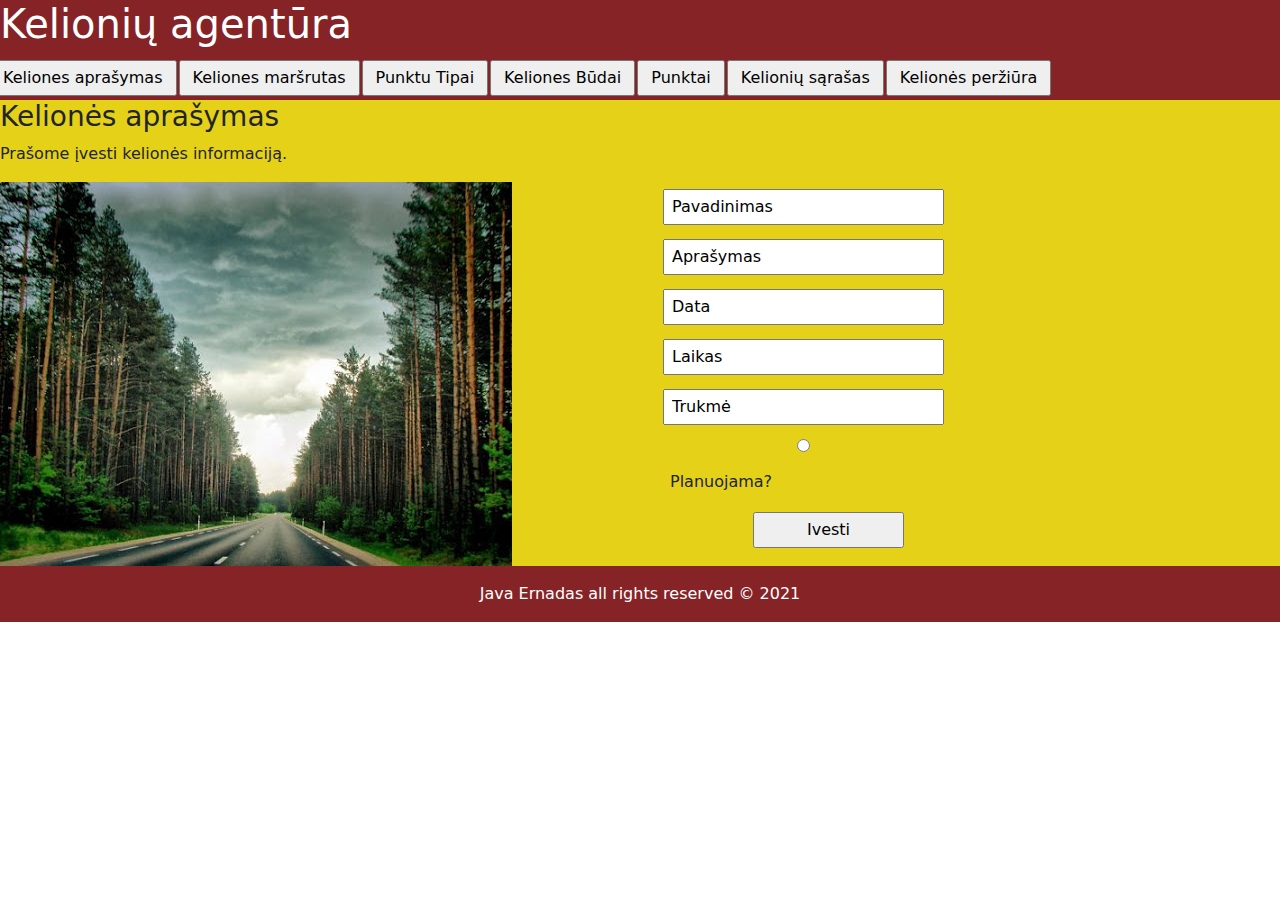
<file: private/index.html>
<!DOCTYPE html>
<html>
<head>
	<meta charset="utf-8">
	<link rel="stylesheet" href="css/bootstrap.min.css">
	<title>Kelionės aprašymas</title>
	<style>
	
		label, input, select  {
		
			width: 93%;
			margin: 7px 11px;
			padding: 4px 7px;
		}
		
		input[type=button] {
		
			width: 50%;
			float: right;
			margin-right: 50px;
		}
		
		#rezultatas {
			
			width: 48%;
			border: 1px solid black;
			margin-top: 10px;
			margin-left: 20px;
			padding: 10px;
			float: left;
		}
		
		#duomenys {
		
			width: 25%;
			margin-right:10px;
			float: left;
			
		}
		
		#test {
		
			
			float: left;
			width: 50%;

		}
			
		#planuojama {
		
			border: 1px solid black;

		}
		#nav { 
			
			background: #862326;
				color: white;
			
		
			
		}
		
		#asdf {
		
		height: auto;
		width: auto;
		float: right;
		position: static;
		margin: 4px 1px;
		font-size: 10px
		border: 1px solid black;
		text-align: center;
	

		}
		
		#info {
		
		background: #e6d119;
		}
				
		#footer { 
			
		background: #862326;
		color: white;
		padding-top: 1rem;
		text-align: center;
		
		}
	</style>
</head>
<body>
	<header>
	<div class="container.fluid">
	<div id="nav" class="row">
		<h1>Kelionių agentūra</h1>
		<input id="asdf" type="button" value="Keliones aprašymas" onClick="">
		<input id="asdf" type="button" value="Keliones maršrutas" onClick="">
		<input id="asdf" type="button" value="Punktu Tipai" onClick="">
		<input id="asdf" type="button" value="Keliones Būdai" onClick="">
		<input id="asdf" type="button" value="Punktai" onClick="">
		<input id="asdf" type="button" value="Kelionių sąrašas" onClick="">
		<input id="asdf" type="button" value="Kelionės peržiūra" onClick="">
	</div>
	<div id="info" class="row">
		<h3>Kelionės aprašymas</h3>
	<p>
		Prašome įvesti kelionės informaciją.
	</p>
	</div>
	</div>
	</header>
	<div class="container.fluid">
	<div id="info" class="row">
		<div id="test" class="col-md-6">
		<img src="unnamed.jpg" alt="Miško kelias">

	</div>
			<div id="duomenys" class="col-md-6">
				<form method="POST" action="">	
				<input type="text" value="Pavadinimas" onClick="">
				<input type="text" value="Aprašymas" onClick="">
				<input type="text" value="Data" onClick="">
				<input type="text" value="Laikas" onClick="">
				<input type="text" value="Trukmė" onClick="">
				<input type="radio" id="planuojama" value="taip" onClick="">
				<label for="planuojama">Planuojama?</label>
				<input type="button" value="Ivesti" onClick="">
				</form>
				</div>

	</div>
	</div>
	<footer id="footer" class="container.fluid">
	<div class="row">
	<p>Java Ernadas all rights reserved &#169; 2021</p>
	
	</div>
	</footer>

</body>
</html>
</file>
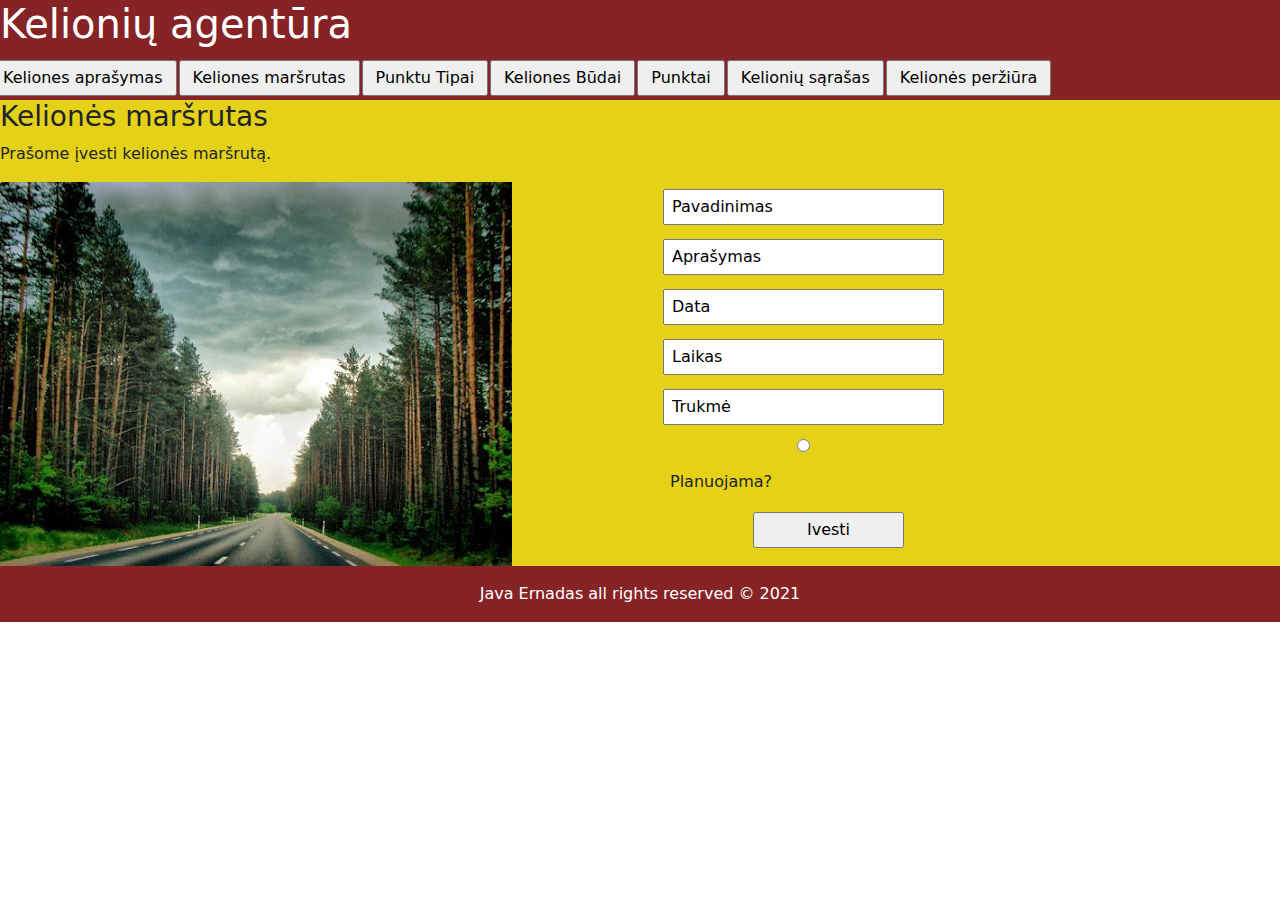
<file: private/2.html>
<!DOCTYPE html>
<html>
<head>
	<meta charset="utf-8">
	<link rel="stylesheet" href="css/bootstrap.min.css">
	<title>Kelionės aprašymas</title>
	<style>
	
		label, input, select  {
		
			width: 93%;
			margin: 7px 11px;
			padding: 4px 7px;
		}
		
		input[type=button] {
		
			width: 50%;
			float: right;
			margin-right: 50px;
		}
		
		#rezultatas {
			
			width: 48%;
			border: 1px solid black;
			margin-top: 10px;
			margin-left: 20px;
			padding: 10px;
			float: left;
		}
		
		#duomenys {
		
			width: 25%;
			margin-right:10px;
			float: left;
			
		}
		
		#test {
		
			
			float: left;
			width: 50%;

		}
			
		#planuojama {
		
			border: 1px solid black;

		}
		#nav { 
			
			background: #862326;
				color: white;
			
		
			
		}
		
		#asdf {
		
		height: auto;
		width: auto;
		float: right;
		position: static;
		margin: 4px 1px;
		font-size: 10px
		border: 1px solid black;
		text-align: center;
	

		}
		
		#info {
		
		background: #e6d119;
		}
				
		#footer { 
			
		background: #862326;
		color: white;
		padding-top: 1rem;
		text-align: center;
		
		
		}
	</style>
</head>
<body>
	<header>
	<div class="container.fluid">
	<div id="nav" class="row">
		<h1>Kelionių agentūra</h1>
		<input id="asdf" type="button" value="Keliones aprašymas" onClick="">
		<input id="asdf" type="button" value="Keliones maršrutas" onClick="">
		<input id="asdf" type="button" value="Punktu Tipai" onClick="">
		<input id="asdf" type="button" value="Keliones Būdai" onClick="">
		<input id="asdf" type="button" value="Punktai" onClick="">
		<input id="asdf" type="button" value="Kelionių sąrašas" onClick="">
		<input id="asdf" type="button" value="Kelionės peržiūra" onClick="">
	</div>
	<div id="info" class="row">
		<h3>Kelionės maršrutas</h3>
	<p>
		Prašome įvesti kelionės maršrutą.
	</p>
	</div>
	</div>
	</header>
	<div class="container.fluid">
	<div id="info" class="row">
		<div id="test" class="col-md-6">
		<img src="unnamed.jpg" alt="Miško kelias">

	</div>
			<div id="duomenys" class="col-md-6">
				<form method="POST" action="">	
				<input type="text" value="Pavadinimas" onClick="">
				<input type="text" value="Aprašymas" onClick="">
				<input type="text" value="Data" onClick="">
				<input type="text" value="Laikas" onClick="">
				<input type="text" value="Trukmė" onClick="">
				<input type="radio" id="planuojama" value="taip" onClick="">
				<label for="planuojama">Planuojama?</label>
				<input type="button" value="Ivesti" onClick="">
				</form>
				</div>

	</div>
	</div>
	<footer id="footer" class="container.fluid">
	<div class="row">
	<p>Java Ernadas all rights reserved &#169; 2021</p>
	
	</div>
	</footer>

</body>
</html>
</file>
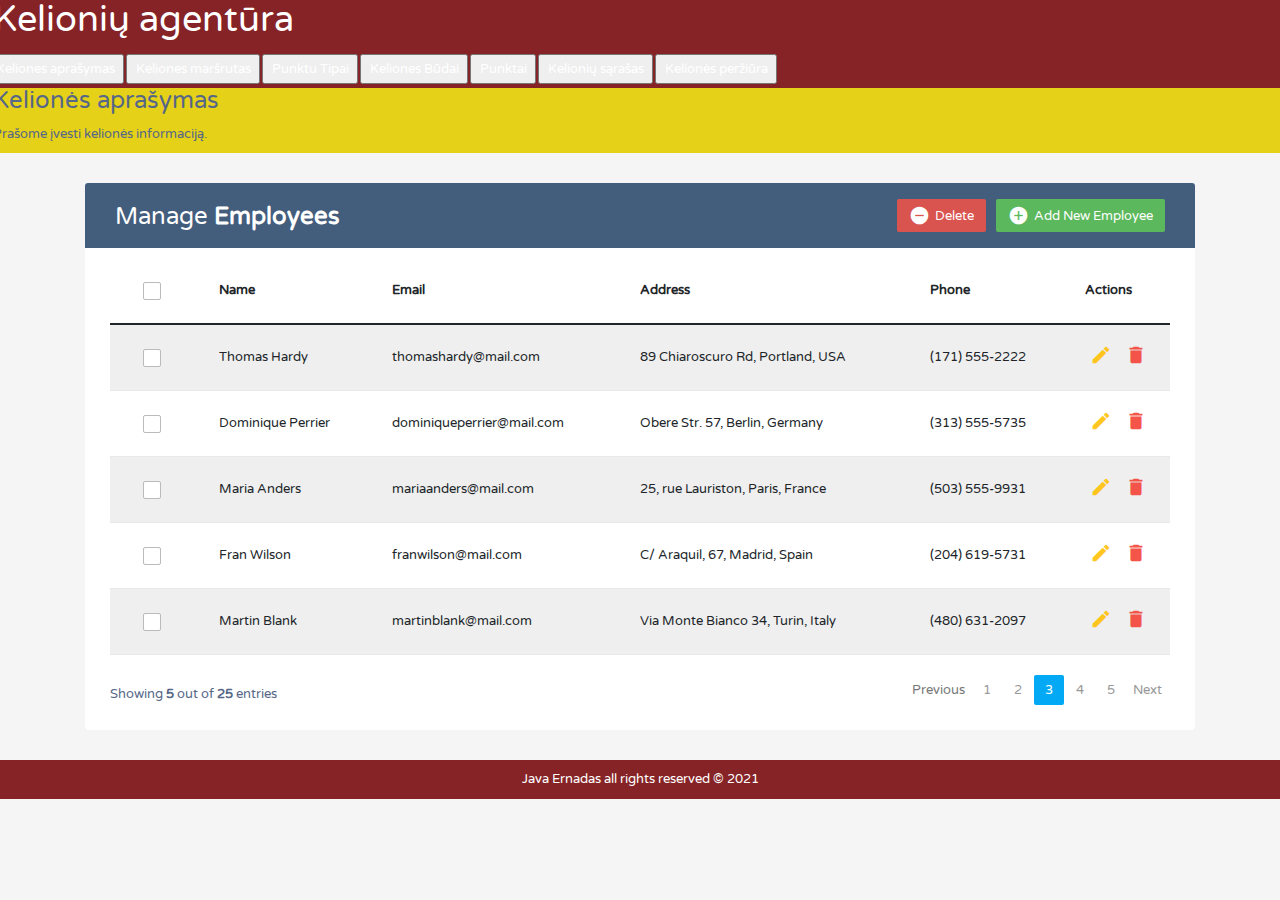
<file: private/3.html>
<!DOCTYPE html>
<html>
<head>
	<meta charset="utf-8">
	<link rel="stylesheet" href="css/bootstrap.min.css">
	<title>Kelionės aprašymas</title>
	<link rel="stylesheet" href="https://fonts.googleapis.com/css?family=Roboto|Varela+Round">
<link rel="stylesheet" href="https://fonts.googleapis.com/icon?family=Material+Icons">
<link rel="stylesheet" href="https://maxcdn.bootstrapcdn.com/font-awesome/4.7.0/css/font-awesome.min.css">
<link rel="stylesheet" href="https://maxcdn.bootstrapcdn.com/bootstrap/3.3.7/css/bootstrap.min.css">
<script src="https://ajax.googleapis.com/ajax/libs/jquery/1.12.4/jquery.min.js"></script>
<script src="https://maxcdn.bootstrapcdn.com/bootstrap/3.3.7/js/bootstrap.min.js"></script>
	<style>
	
		label, input, select  {
		
			width: 93%;
			margin: 7px 11px;
			padding: 4px 7px;
		}
		
		input[type=button] {
		
			width: 50%;
			float: right;
			margin-right: 50px;
		}
		
		#rezultatas {
			
			width: 48%;
			border: 1px solid black;
			margin-top: 10px;
			margin-left: 20px;
			padding: 10px;
			float: left;
		}
		
		#duomenys {
		
			width: 25%;
			margin-right:10px;
			float: left;
			
		}
		
		#test {
		
			
			float: left;
			width: 50%;

		}
			
		#planuojama {
		
			border: 1px solid black;

		}
		#nav { 
			
			background: #862326;
				color: white;
			
		
			
		}
		
		#asdf {
		
		height: auto;
		width: auto;
		float: right;
		position: static;
		margin: 4px 1px;
		font-size: 10px
		border: 1px solid black;
		text-align: center;
	

		}
		
		#info {
		
		background: #e6d119;
		}
				
		#footer { 
			
		background: #862326;
		color: white;
		padding-top: 1rem;
		text-align: center;
		
		}
		    body {
        color: #566787;
		background: #f5f5f5;
		font-family: 'Varela Round', sans-serif;
		font-size: 13px;
	}
	.table-responsive {
        margin: 30px 0;
    }
	.table-wrapper {
		min-width: 1000px;
        background: #fff;
        padding: 20px 25px;
		border-radius: 3px;
        box-shadow: 0 1px 1px rgba(0,0,0,.05);
    }
	.table-title {        
		padding-bottom: 15px;
		background: #435d7d;
		color: #fff;
		padding: 16px 30px;
		margin: -20px -25px 10px;
		border-radius: 3px 3px 0 0;
    }
    .table-title h2 {
		margin: 5px 0 0;
		font-size: 24px;
	}
	.table-title .btn-group {
		float: right;
	}
	.table-title .btn {
		color: #fff;
		float: right;
		font-size: 13px;
		border: none;
		min-width: 50px;
		border-radius: 2px;
		border: none;
		outline: none !important;
		margin-left: 10px;
	}
	.table-title .btn i {
		float: left;
		font-size: 21px;
		margin-right: 5px;
	}
	.table-title .btn span {
		float: left;
		margin-top: 2px;
	}
    table.table tr th, table.table tr td {
        border-color: #e9e9e9;
		padding: 12px 15px;
		vertical-align: middle;
    }
	table.table tr th:first-child {
		width: 60px;
	}
	table.table tr th:last-child {
		width: 100px;
	}
    table.table-striped tbody tr:nth-of-type(odd) {
    	background-color: #fcfcfc;
	}
	table.table-striped.table-hover tbody tr:hover {
		background: #f5f5f5;
	}
    table.table th i {
        font-size: 13px;
        margin: 0 5px;
        cursor: pointer;
    }	
    table.table td:last-child i {
		opacity: 0.9;
		font-size: 22px;
        margin: 0 5px;
    }
	table.table td a {
		font-weight: bold;
		color: #566787;
		display: inline-block;
		text-decoration: none;
		outline: none !important;
	}
	table.table td a:hover {
		color: #2196F3;
	}
	table.table td a.edit {
        color: #FFC107;
    }
    table.table td a.delete {
        color: #F44336;
    }
    table.table td i {
        font-size: 19px;
    }
	table.table .avatar {
		border-radius: 50%;
		vertical-align: middle;
		margin-right: 10px;
	}
    .pagination {
        float: right;
        margin: 0 0 5px;
    }
    .pagination li a {
        border: none;
        font-size: 13px;
        min-width: 30px;
        min-height: 30px;
        color: #999;
        margin: 0 2px;
        line-height: 30px;
        border-radius: 2px !important;
        text-align: center;
        padding: 0 6px;
    }
    .pagination li a:hover {
        color: #666;
    }	
    .pagination li.active a, .pagination li.active a.page-link {
        background: #03A9F4;
    }
    .pagination li.active a:hover {        
        background: #0397d6;
    }
	.pagination li.disabled i {
        color: #ccc;
    }
    .pagination li i {
        font-size: 16px;
        padding-top: 6px
    }
    .hint-text {
        float: left;
        margin-top: 10px;
        font-size: 13px;
    }    
	/* Custom checkbox */
	.custom-checkbox {
		position: relative;
	}
	.custom-checkbox input[type="checkbox"] {    
		opacity: 0;
		position: absolute;
		margin: 5px 0 0 3px;
		z-index: 9;
	}
	.custom-checkbox label:before{
		width: 18px;
		height: 18px;
	}
	.custom-checkbox label:before {
		content: '';
		margin-right: 10px;
		display: inline-block;
		vertical-align: text-top;
		background: white;
		border: 1px solid #bbb;
		border-radius: 2px;
		box-sizing: border-box;
		z-index: 2;
	}
	.custom-checkbox input[type="checkbox"]:checked + label:after {
		content: '';
		position: absolute;
		left: 6px;
		top: 3px;
		width: 6px;
		height: 11px;
		border: solid #000;
		border-width: 0 3px 3px 0;
		transform: inherit;
		z-index: 3;
		transform: rotateZ(45deg);
	}
	.custom-checkbox input[type="checkbox"]:checked + label:before {
		border-color: #03A9F4;
		background: #03A9F4;
	}
	.custom-checkbox input[type="checkbox"]:checked + label:after {
		border-color: #fff;
	}
	.custom-checkbox input[type="checkbox"]:disabled + label:before {
		color: #b8b8b8;
		cursor: auto;
		box-shadow: none;
		background: #ddd;
	}
	/* Modal styles */
	.modal .modal-dialog {
		max-width: 400px;
	}
	.modal .modal-header, .modal .modal-body, .modal .modal-footer {
		padding: 20px 30px;
	}
	.modal .modal-content {
		border-radius: 3px;
	}
	.modal .modal-footer {
		background: #ecf0f1;
		border-radius: 0 0 3px 3px;
	}
    .modal .modal-title {
        display: inline-block;
    }
	.modal .form-control {
		border-radius: 2px;
		box-shadow: none;
		border-color: #dddddd;
	}
	.modal textarea.form-control {
		resize: vertical;
	}
	.modal .btn {
		border-radius: 2px;
		min-width: 100px;
	}	
	.modal form label {
		font-weight: normal;
	}	
	</style>
</head>
<script>
$(document).ready(function(){
	// Activate tooltip
	$('[data-toggle="tooltip"]').tooltip();
	
	// Select/Deselect checkboxes
	var checkbox = $('table tbody input[type="checkbox"]');
	$("#selectAll").click(function(){
		if(this.checked){
			checkbox.each(function(){
				this.checked = true;                        
			});
		} else{
			checkbox.each(function(){
				this.checked = false;                        
			});
		} 
	});
	checkbox.click(function(){
		if(!this.checked){
			$("#selectAll").prop("checked", false);
		}
	});
});
</script>
<body>
	<header>
	<div class="container.fluid">
	<div id="nav" class="row">
		<h1>Kelionių agentūra</h1>
		<input id="asdf" type="button" value="Keliones aprašymas" onClick="">
		<input id="asdf" type="button" value="Keliones maršrutas" onClick="">
		<input id="asdf" type="button" value="Punktu Tipai" onClick="">
		<input id="asdf" type="button" value="Keliones Būdai" onClick="">
		<input id="asdf" type="button" value="Punktai" onClick="">
		<input id="asdf" type="button" value="Kelionių sąrašas" onClick="">
		<input id="asdf" type="button" value="Kelionės peržiūra" onClick="">
	</div>
	<div id="info" class="row">
		<h3>Kelionės aprašymas</h3>
	<p>
		Prašome įvesti kelionės informaciją.
	</p>
	</div>
	</div>
	</header>
 <div class="container">
		<div class="table-responsive">
			<div class="table-wrapper">
				<div class="table-title">
					<div class="row">
						<div class="col-xs-6">
							<h2>Manage <b>Employees</b></h2>
						</div>
						<div class="col-xs-6">
							<a href="#addEmployeeModal" class="btn btn-success" data-toggle="modal"><i class="material-icons">&#xE147;</i> <span>Add New Employee</span></a>
							<a href="#deleteEmployeeModal" class="btn btn-danger" data-toggle="modal"><i class="material-icons">&#xE15C;</i> <span>Delete</span></a>						
						</div>
					</div>
				</div>
				<table class="table table-striped table-hover">
					<thead>
						<tr>
							<th>
								<span class="custom-checkbox">
									<input type="checkbox" id="selectAll">
									<label for="selectAll"></label>
								</span>
							</th>
							<th>Name</th>
							<th>Email</th>
							<th>Address</th>
							<th>Phone</th>
							<th>Actions</th>
						</tr>
					</thead>
					<tbody>
						<tr>
							<td>
								<span class="custom-checkbox">
									<input type="checkbox" id="checkbox1" name="options[]" value="1">
									<label for="checkbox1"></label>
								</span>
							</td>
							<td>Thomas Hardy</td>
							<td>thomashardy@mail.com</td>
							<td>89 Chiaroscuro Rd, Portland, USA</td>
							<td>(171) 555-2222</td>
							<td>
								<a href="#editEmployeeModal" class="edit" data-toggle="modal"><i class="material-icons" data-toggle="tooltip" title="Edit">&#xE254;</i></a>
								<a href="#deleteEmployeeModal" class="delete" data-toggle="modal"><i class="material-icons" data-toggle="tooltip" title="Delete">&#xE872;</i></a>
							</td>
						</tr>
						<tr>
							<td>
								<span class="custom-checkbox">
									<input type="checkbox" id="checkbox2" name="options[]" value="1">
									<label for="checkbox2"></label>
								</span>
							</td>
							<td>Dominique Perrier</td>
							<td>dominiqueperrier@mail.com</td>
							<td>Obere Str. 57, Berlin, Germany</td>
							<td>(313) 555-5735</td>
							<td>
								<a href="#editEmployeeModal" class="edit" data-toggle="modal"><i class="material-icons" data-toggle="tooltip" title="Edit">&#xE254;</i></a>
								<a href="#deleteEmployeeModal" class="delete" data-toggle="modal"><i class="material-icons" data-toggle="tooltip" title="Delete">&#xE872;</i></a>
							</td>
						</tr>
						<tr>
							<td>
								<span class="custom-checkbox">
									<input type="checkbox" id="checkbox3" name="options[]" value="1">
									<label for="checkbox3"></label>
								</span>
							</td>
							<td>Maria Anders</td>
							<td>mariaanders@mail.com</td>
							<td>25, rue Lauriston, Paris, France</td>
							<td>(503) 555-9931</td>
							<td>
								<a href="#editEmployeeModal" class="edit" data-toggle="modal"><i class="material-icons" data-toggle="tooltip" title="Edit">&#xE254;</i></a>
								<a href="#deleteEmployeeModal" class="delete" data-toggle="modal"><i class="material-icons" data-toggle="tooltip" title="Delete">&#xE872;</i></a>
							</td>
						</tr>
						<tr>
							<td>
								<span class="custom-checkbox">
									<input type="checkbox" id="checkbox4" name="options[]" value="1">
									<label for="checkbox4"></label>
								</span>
							</td>
							<td>Fran Wilson</td>
							<td>franwilson@mail.com</td>
							<td>C/ Araquil, 67, Madrid, Spain</td>
							<td>(204) 619-5731</td>
							<td>
								<a href="#editEmployeeModal" class="edit" data-toggle="modal"><i class="material-icons" data-toggle="tooltip" title="Edit">&#xE254;</i></a>
								<a href="#deleteEmployeeModal" class="delete" data-toggle="modal"><i class="material-icons" data-toggle="tooltip" title="Delete">&#xE872;</i></a>
							</td>
						</tr>					
						<tr>
							<td>
								<span class="custom-checkbox">
									<input type="checkbox" id="checkbox5" name="options[]" value="1">
									<label for="checkbox5"></label>
								</span>
							</td>
							<td>Martin Blank</td>
							<td>martinblank@mail.com</td>
							<td>Via Monte Bianco 34, Turin, Italy</td>
							<td>(480) 631-2097</td>
							<td>
								<a href="#editEmployeeModal" class="edit" data-toggle="modal"><i class="material-icons" data-toggle="tooltip" title="Edit">&#xE254;</i></a>
								<a href="#deleteEmployeeModal" class="delete" data-toggle="modal"><i class="material-icons" data-toggle="tooltip" title="Delete">&#xE872;</i></a>
							</td>
						</tr> 
					</tbody>
				</table>
				<div class="clearfix">
					<div class="hint-text">Showing <b>5</b> out of <b>25</b> entries</div>
					<ul class="pagination">
						<li class="page-item disabled"><a href="#">Previous</a></li>
						<li class="page-item"><a href="#" class="page-link">1</a></li>
						<li class="page-item"><a href="#" class="page-link">2</a></li>
						<li class="page-item active"><a href="#" class="page-link">3</a></li>
						<li class="page-item"><a href="#" class="page-link">4</a></li>
						<li class="page-item"><a href="#" class="page-link">5</a></li>
						<li class="page-item"><a href="#" class="page-link">Next</a></li>
					</ul>
				</div>
			</div>
		</div>        
    </div>
	<!-- Edit Modal HTML -->
	<div id="addEmployeeModal" class="modal fade">
		<div class="modal-dialog">
			<div class="modal-content">
				<form>
					<div class="modal-header">						
						<h4 class="modal-title">Add Employee</h4>
						<button type="button" class="close" data-dismiss="modal" aria-hidden="true">&times;</button>
					</div>
					<div class="modal-body">					
						<div class="form-group">
							<label>Name</label>
							<input type="text" class="form-control" required>
						</div>
						<div class="form-group">
							<label>Email</label>
							<input type="email" class="form-control" required>
						</div>
						<div class="form-group">
							<label>Address</label>
							<textarea class="form-control" required></textarea>
						</div>
						<div class="form-group">
							<label>Phone</label>
							<input type="text" class="form-control" required>
						</div>					
					</div>
					<div class="modal-footer">
						<input type="button" class="btn btn-default" data-dismiss="modal" value="Cancel">
						<input type="submit" class="btn btn-success" value="Add">
					</div>
				</form>
			</div>
		</div>
	</div>
	<!-- Edit Modal HTML -->
	<div id="editEmployeeModal" class="modal fade">
		<div class="modal-dialog">
			<div class="modal-content">
				<form>
					<div class="modal-header">						
						<h4 class="modal-title">Edit Employee</h4>
						<button type="button" class="close" data-dismiss="modal" aria-hidden="true">&times;</button>
					</div>
					<div class="modal-body">					
						<div class="form-group">
							<label>Name</label>
							<input type="text" class="form-control" required>
						</div>
						<div class="form-group">
							<label>Email</label>
							<input type="email" class="form-control" required>
						</div>
						<div class="form-group">
							<label>Address</label>
							<textarea class="form-control" required></textarea>
						</div>
						<div class="form-group">
							<label>Phone</label>
							<input type="text" class="form-control" required>
						</div>					
					</div>
					<div class="modal-footer">
						<input type="button" class="btn btn-default" data-dismiss="modal" value="Cancel">
						<input type="submit" class="btn btn-info" value="Save">
					</div>
				</form>
			</div>
		</div>
	</div>
	<!-- Delete Modal HTML -->
	<div id="deleteEmployeeModal" class="modal fade">
		<div class="modal-dialog">
			<div class="modal-content">
				<form>
					<div class="modal-header">						
						<h4 class="modal-title">Delete Employee</h4>
						<button type="button" class="close" data-dismiss="modal" aria-hidden="true">&times;</button>
					</div>
					<div class="modal-body">					
						<p>Are you sure you want to delete these Records?</p>
						<p class="text-warning"><small>This action cannot be undone.</small></p>
					</div>
					<div class="modal-footer">
						<input type="button" class="btn btn-default" data-dismiss="modal" value="Cancel">
						<input type="submit" class="btn btn-danger" value="Delete">
					</div>
				</form>
			</div>
		</div>
	</div>
	<footer id="footer" class="container.fluid">
	<div class="row">
	<p>Java Ernadas all rights reserved &#169; 2021</p>
	
	</div>
	</footer>

</body>
</html>
</file>
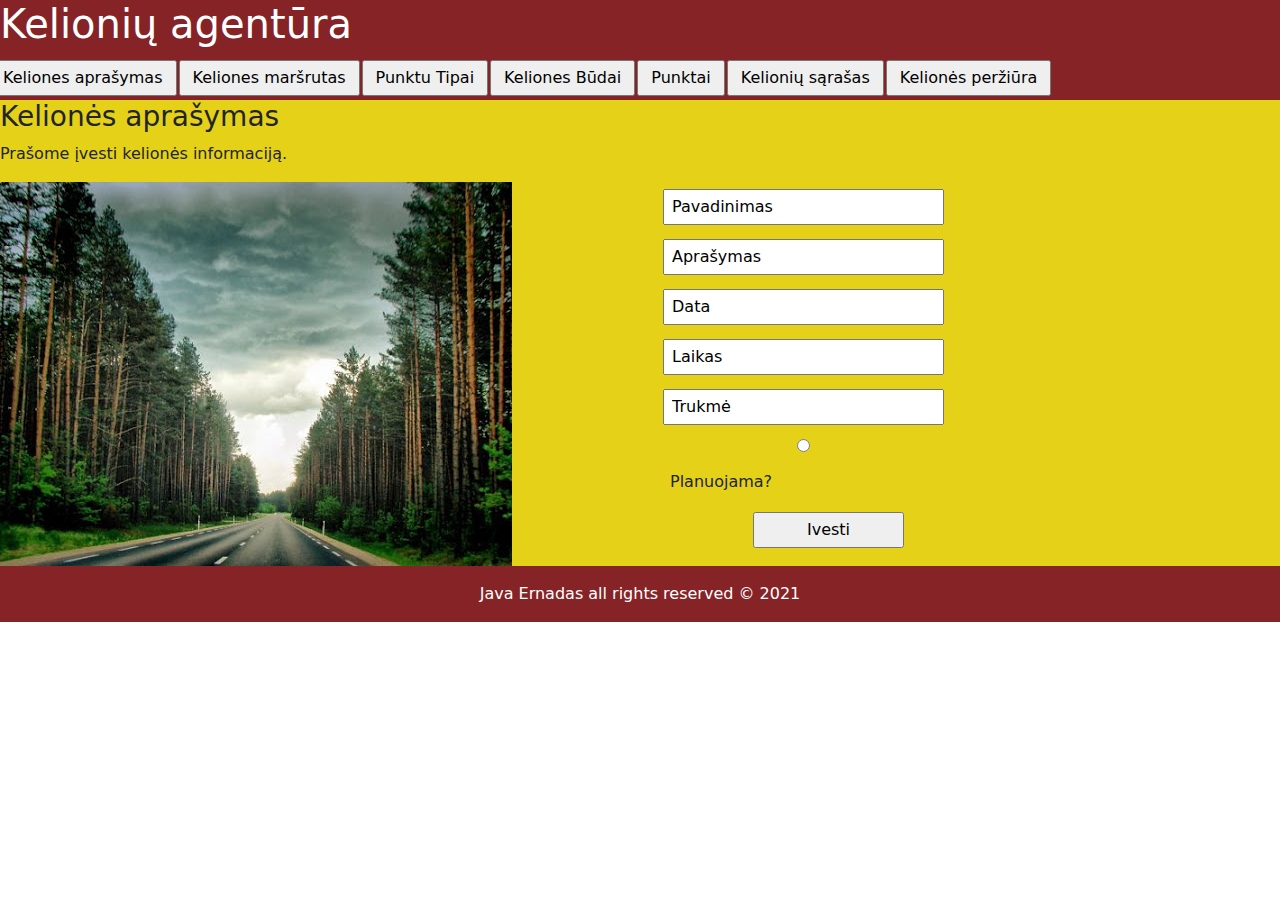
<file: private/4.html>
<!DOCTYPE html>
<html>
<head>
	<meta charset="utf-8">
	<link rel="stylesheet" href="css/bootstrap.min.css">
	<title>Kelionės aprašymas</title>
	<style>
	
		label, input, select  {
		
			width: 93%;
			margin: 7px 11px;
			padding: 4px 7px;
		}
		
		input[type=button] {
		
			width: 50%;
			float: right;
			margin-right: 50px;
		}
		
		#rezultatas {
			
			width: 48%;
			border: 1px solid black;
			margin-top: 10px;
			margin-left: 20px;
			padding: 10px;
			float: left;
		}
		
		#duomenys {
		
			width: 25%;
			margin-right:10px;
			float: left;
			
		}
		
		#test {
		
			
			float: left;
			width: 50%;

		}
			
		#planuojama {
		
			border: 1px solid black;

		}
		#nav { 
			
			background: #862326;
				color: white;
			
		
			
		}
		
		#asdf {
		
		height: auto;
		width: auto;
		float: right;
		position: static;
		margin: 4px 1px;
		font-size: 10px
		border: 1px solid black;
		text-align: center;
	

		}
		
		#info {
		
		background: #e6d119;
		}
				
		#footer { 
			
		background: #862326;
		color: white;
		padding-top: 1rem;
		text-align: center;
		
		
		}
	</style>
</head>
<body>
	<header>
	<div class="container.fluid">
	<div id="nav" class="row">
		<h1>Kelionių agentūra</h1>
		<input id="asdf" type="button" value="Keliones aprašymas" onClick="">
		<input id="asdf" type="button" value="Keliones maršrutas" onClick="">
		<input id="asdf" type="button" value="Punktu Tipai" onClick="">
		<input id="asdf" type="button" value="Keliones Būdai" onClick="">
		<input id="asdf" type="button" value="Punktai" onClick="">
		<input id="asdf" type="button" value="Kelionių sąrašas" onClick="">
		<input id="asdf" type="button" value="Kelionės peržiūra" onClick="">
	</div>
	<div id="info" class="row">
		<h3>Kelionės aprašymas</h3>
	<p>
		Prašome įvesti kelionės informaciją.
	</p>
	</div>
	</div>
	</header>
	<div class="container.fluid">
	<div id="info" class="row">
		<div id="test" class="col-md-6">
		<img src="unnamed.jpg" alt="Miško kelias">

	</div>
			<div id="duomenys" class="col-md-6">
				<form method="POST" action="">	
				<input type="text" value="Pavadinimas" onClick="">
				<input type="text" value="Aprašymas" onClick="">
				<input type="text" value="Data" onClick="">
				<input type="text" value="Laikas" onClick="">
				<input type="text" value="Trukmė" onClick="">
				<input type="radio" id="planuojama" value="taip" onClick="">
				<label for="planuojama">Planuojama?</label>
				<input type="button" value="Ivesti" onClick="">
				</form>
				</div>

	</div>
	</div>
	<footer id="footer" class="container.fluid">
	<div class="row">
	<p>Java Ernadas all rights reserved &#169; 2021</p>
	
	</div>
	</footer>

</body>
</html>
</file>
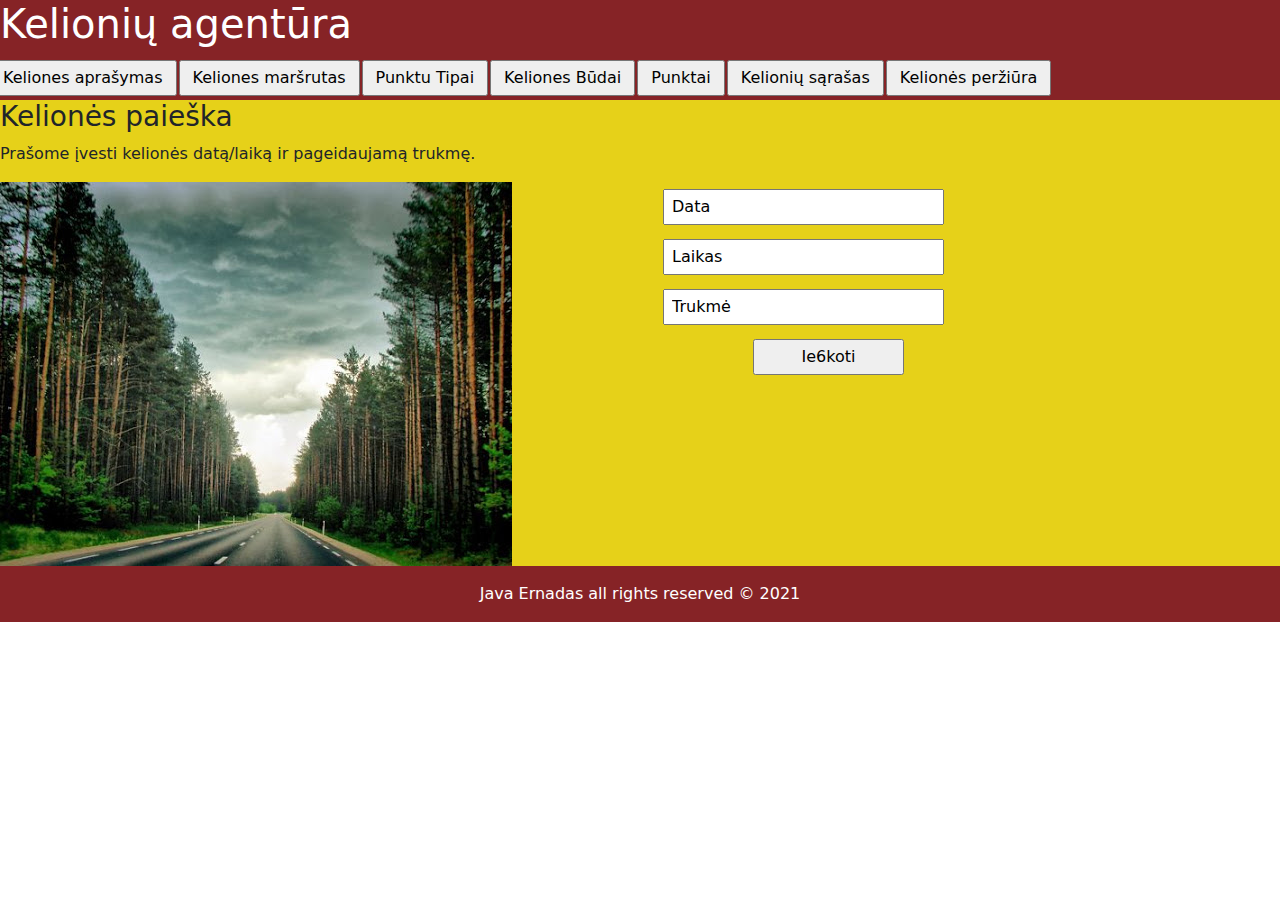
<file: private/6.html>
<!DOCTYPE html>
<html>
<head>
	<meta charset="utf-8">
	<link rel="stylesheet" href="css/bootstrap.min.css">
	<title>Kelionės aprašymas</title>
	<style>
	
		label, input, select  {
		
			width: 93%;
			margin: 7px 11px;
			padding: 4px 7px;
		}
		
		input[type=button] {
		
			width: 50%;
			float: right;
			margin-right: 50px;
		}
		
		#rezultatas {
			
			width: 48%;
			border: 1px solid black;
			margin-top: 10px;
			margin-left: 20px;
			padding: 10px;
			float: left;
		}
		
		#duomenys {
		
			width: 25%;
			margin-right:10px;
			float: left;
			
		}
		
		#test {
		
			
			float: left;
			width: 50%;

		}
			
		#planuojama {
		
			border: 1px solid black;

		}
		#nav { 
			
			background: #862326;
				color: white;
			
		
			
		}
		
		#asdf {
		
		height: auto;
		width: auto;
		float: right;
		position: static;
		margin: 4px 1px;
		font-size: 10px
		border: 1px solid black;
		text-align: center;
	

		}
		
		#info {
		
		background: #e6d119;
		}
				
		#footer { 
			
		background: #862326;
		color: white;
		padding-top: 1rem;
		text-align: center;
		
		
		}
	</style>
</head>
<body>
	<header>
	<div class="container.fluid">
	<div id="nav" class="row">
		<h1>Kelionių agentūra</h1>
		<input id="asdf" type="button" value="Keliones aprašymas" onClick="">
		<input id="asdf" type="button" value="Keliones maršrutas" onClick="">
		<input id="asdf" type="button" value="Punktu Tipai" onClick="">
		<input id="asdf" type="button" value="Keliones Būdai" onClick="">
		<input id="asdf" type="button" value="Punktai" onClick="">
		<input id="asdf" type="button" value="Kelionių sąrašas" onClick="">
		<input id="asdf" type="button" value="Kelionės peržiūra" onClick="">
	</div>
	<div id="info" class="row">
		<h3>Kelionės paieška</h3>
	<p>
		Prašome įvesti kelionės datą/laiką ir pageidaujamą trukmę.
	</p>
	</div>
	</div>
	</header>
	<div class="container.fluid">
	<div id="info" class="row">
		<div id="test" class="col-md-6">
		<img src="unnamed.jpg" alt="Miško kelias">

	</div>
			<div id="duomenys" class="col-md-6">
				<form method="POST" action="">	
				<input type="text" value="Data" onClick="">
				<input type="text" value="Laikas" onClick="">
				<input type="text" value="Trukmė" onClick="">
				<!--<input type="text" value="Laikas" onClick="">
				<input type="text" value="Trukmė" onClick="">
				<input type="radio" id="planuojama" value="taip" onClick="">
				<label for="planuojama">Planuojama?</label>-->
				<input type="button" value="Ie6koti" onClick="">
				</form>
				</div>

	</div>
	</div>
	<footer id="footer" class="container.fluid">
	<div class="row">
	<p>Java Ernadas all rights reserved &#169; 2021</p>
	
	</div>
	</footer>

</body>
</html>
</file>
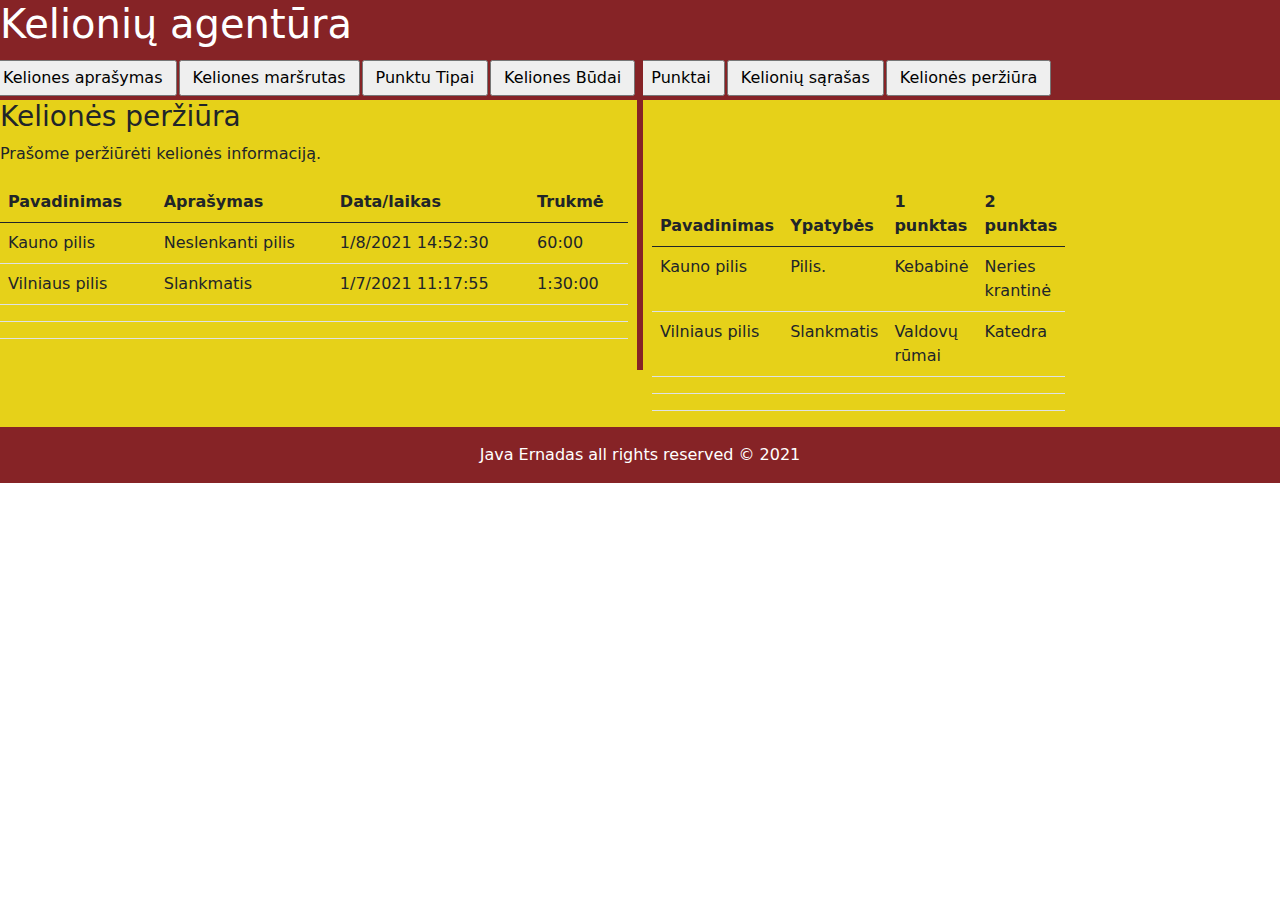
<file: private/7.html>
<!DOCTYPE html>
<html>
<head>
	<meta charset="utf-8">
	<link rel="stylesheet" href="css/bootstrap.min.css">
	<title>Kelionės aprašymas</title>
	<style>
	
		label, input, select  {
		
			width: 93%;
			margin: 7px 11px;
			padding: 4px 7px;
		}
		
		input[type=button] {
		
			width: 50%;
			float: right;
			margin-right: 50px;
		}
		
		#rezultatas {
			
			width: 48%;
			border: 1px solid black;
			margin-top: 10px;
			margin-left: 20px;
			padding: 10px;
			float: left;
		}
		
		#duomenys {
		
			width: 25%;
			margin-right:10px;
			float: left;
			
		}
		
		#test {
		
			
			float: left;
			width: 50%;

		}
			
		#planuojama {
		
			border: 1px solid black;

		}
		#nav { 
			
			background: #862326;
				color: white;
			
		
			
		}
		
		#asdf {
		
		height: auto;
		width: auto;
		float: right;
		position: static;
		margin: 4px 1px;
		font-size: 10px
		border: 1px solid black;
		text-align: center;
	

		}
		
		#info {
		
		background: #e6d119;
		}
				
		#footer { 
			
		background: #862326;
		color: white;
		padding-top: 1rem;
		text-align: center;
		
		
		}
		
		.vl {
		
		border-left: 6px solid #862326;
		height: 370px;
		position: absolute;
		left: 50%;
		margin-left: -3px;
		top: 0;
		overflow: hidden;
		
		}
	</style>
</head>
<body>
	<header>
	<div class="container.fluid">
	<div id="nav" class="row">
		<h1>Kelionių agentūra</h1>
		<input id="asdf" type="button" value="Keliones aprašymas" onClick="">
		<input id="asdf" type="button" value="Keliones maršrutas" onClick="">
		<input id="asdf" type="button" value="Punktu Tipai" onClick="">
		<input id="asdf" type="button" value="Keliones Būdai" onClick="">
		<input id="asdf" type="button" value="Punktai" onClick="">
		<input id="asdf" type="button" value="Kelionių sąrašas" onClick="">
		<input id="asdf" type="button" value="Kelionės peržiūra" onClick="">
	</div>
	<div id="info" class="row">
		<h3>Kelionės peržiūra</h3>
	<p>
		Prašome peržiūrėti kelionės informaciją.
	</p>
	</div>
	</div>
	</header>
	<div class="container.fluid">
	<div id="info" class="row">
		<div id="test" class="col-md-6">
		<!--<img src="unnamed.jpg" alt="Miško kelias">-->
		<table class="table">
		<thead>
		<tr>
			<th>Pavadinimas</th>
			<th>Aprašymas</th>
			<th>Data/laikas</th>
			<th>Trukmė</th>
		</tr>
		</thead>
		<tbody>
			<tr>
				<td>Kauno pilis</td>
				<td>Neslenkanti pilis</td>
				<td>1/8/2021 14:52:30</td>
				<td>60:00</td>
			</tr>
			<tr>
				<td>Vilniaus pilis</td>
				<td>Slankmatis</td>
				<td>1/7/2021 11:17:55</td>
				<td>1:30:00<br></td>
			</tr>
			<tr>
				<td></td>
				<td></td>
				<td></td>
				<td></td>
			</tr>
			<tr>
				<td></td>
				<td></td>
				<td></td>
				<td></td>
			</tr>
		</tbody>
		</table>

	</div>
	<div class="vl"></div>
	<div id="duomenys" class="col-md-6">
		<table class="table">
		<thead>
		  <tr>
			<th>Pavadinimas</th>
			<th>Ypatybės</th>
			<th>1 punktas<br></th>
			<th>2 punktas</th>
		  </tr>
		</thead>
		<tbody>
		  <tr>
			<td>Kauno pilis</td>
			<td>Pilis.<br></td>
			<td>Kebabinė</td>
			<td>Neries krantinė</td>
		  </tr>
		  <tr>
			<td>Vilniaus pilis</td>
			<td>Slankmatis</td>
			<td>Valdovų rūmai</td>
			<td>Katedra<br></td>
		  </tr>
		  <tr>
			<td></td>
			<td></td>
			<td></td>
			<td></td>
		  </tr>
		  <tr>
			<td></td>
			<td></td>
			<td></td>
			<td></td>
		  </tr>
		</tbody>
		</table>
						</div>

	</div>
	</div>
	<footer id="footer" class="container.fluid">
	<div class="row">
	<p>Java Ernadas all rights reserved &#169; 2021</p>
	
	</div>
	</footer>

</body>
</html>
</file>
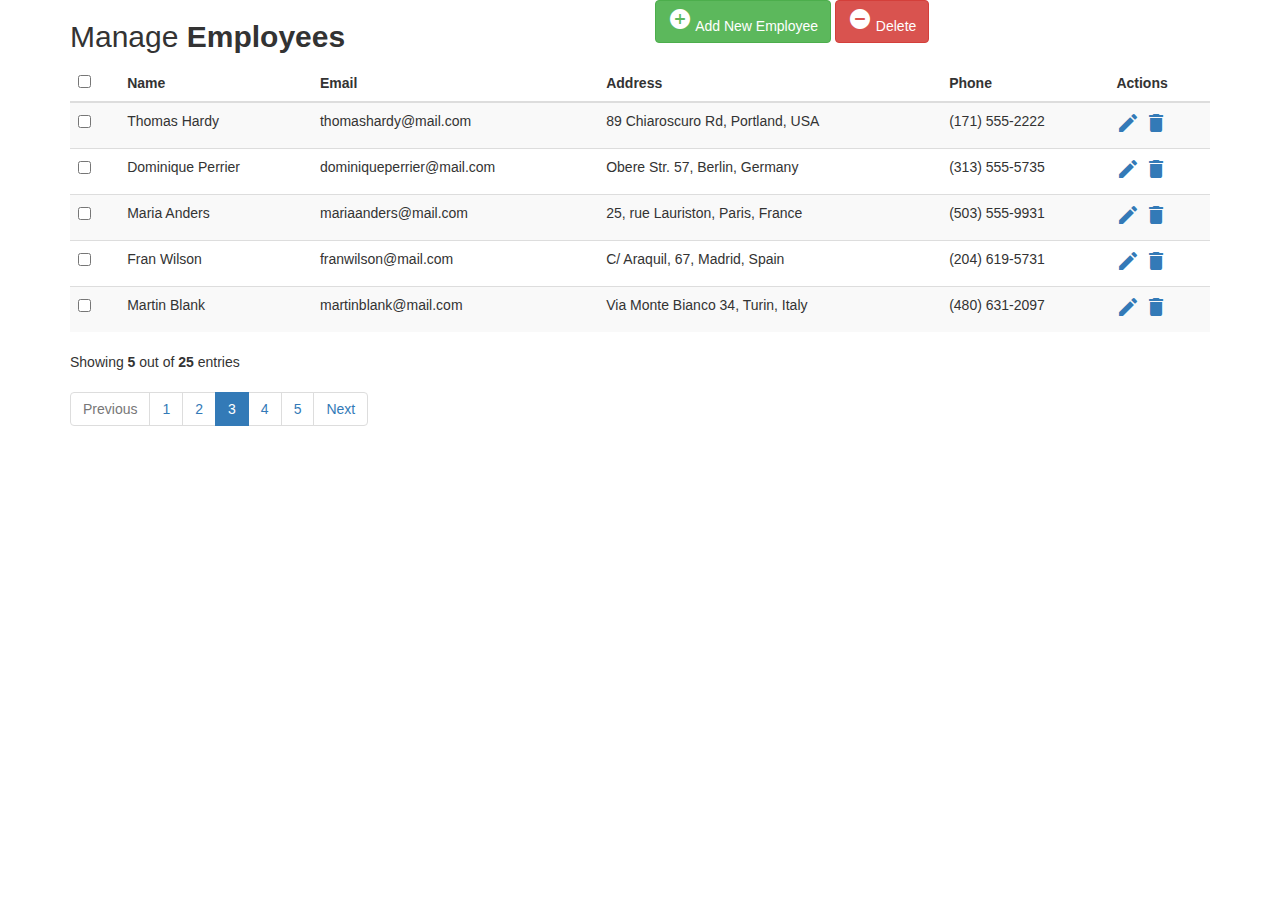
<file: private/wuuuuuut.html>
<!DOCTYPE html>
<html lang="en">
<head>
<meta charset="utf-8">
<meta http-equiv="X-UA-Compatible" content="IE=edge">
<meta name="viewport" content="width=device-width, initial-scale=1">
<title>Bootstrap CRUD Data Table for Database with Modal Form</title>
<link rel="stylesheet" href="https://fonts.googleapis.com/css?family=Roboto|Varela+Round">
<link rel="stylesheet" href="https://fonts.googleapis.com/icon?family=Material+Icons">
<link rel="stylesheet" href="https://maxcdn.bootstrapcdn.com/font-awesome/4.7.0/css/font-awesome.min.css">
<link rel="stylesheet" href="https://maxcdn.bootstrapcdn.com/bootstrap/3.3.7/css/bootstrap.min.css">
<script src="https://ajax.googleapis.com/ajax/libs/jquery/1.12.4/jquery.min.js"></script>
<script src="https://maxcdn.bootstrapcdn.com/bootstrap/3.3.7/js/bootstrap.min.js"></script>
<style>

</style>
<script>
$(document).ready(function(){
	// Activate tooltip
	$('[data-toggle="tooltip"]').tooltip();
	
	// Select/Deselect checkboxes
	var checkbox = $('table tbody input[type="checkbox"]');
	$("#selectAll").click(function(){
		if(this.checked){
			checkbox.each(function(){
				this.checked = true;                        
			});
		} else{
			checkbox.each(function(){
				this.checked = false;                        
			});
		} 
	});
	checkbox.click(function(){
		if(!this.checked){
			$("#selectAll").prop("checked", false);
		}
	});
});
</script>
</head>
<body>
    <div class="container">
		<div class="table-responsive">
			<div class="table-wrapper">
				<div class="table-title">
					<div class="row">
						<div class="col-xs-6">
							<h2>Manage <b>Employees</b></h2>
						</div>
						<div class="col-xs-6">
							<a href="#addEmployeeModal" class="btn btn-success" data-toggle="modal"><i class="material-icons">&#xE147;</i> <span>Add New Employee</span></a>
							<a href="#deleteEmployeeModal" class="btn btn-danger" data-toggle="modal"><i class="material-icons">&#xE15C;</i> <span>Delete</span></a>						
						</div>
					</div>
				</div>
				<table class="table table-striped table-hover">
					<thead>
						<tr>
							<th>
								<span class="custom-checkbox">
									<input type="checkbox" id="selectAll">
									<label for="selectAll"></label>
								</span>
							</th>
							<th>Name</th>
							<th>Email</th>
							<th>Address</th>
							<th>Phone</th>
							<th>Actions</th>
						</tr>
					</thead>
					<tbody>
						<tr>
							<td>
								<span class="custom-checkbox">
									<input type="checkbox" id="checkbox1" name="options[]" value="1">
									<label for="checkbox1"></label>
								</span>
							</td>
							<td>Thomas Hardy</td>
							<td>thomashardy@mail.com</td>
							<td>89 Chiaroscuro Rd, Portland, USA</td>
							<td>(171) 555-2222</td>
							<td>
								<a href="#editEmployeeModal" class="edit" data-toggle="modal"><i class="material-icons" data-toggle="tooltip" title="Edit">&#xE254;</i></a>
								<a href="#deleteEmployeeModal" class="delete" data-toggle="modal"><i class="material-icons" data-toggle="tooltip" title="Delete">&#xE872;</i></a>
							</td>
						</tr>
						<tr>
							<td>
								<span class="custom-checkbox">
									<input type="checkbox" id="checkbox2" name="options[]" value="1">
									<label for="checkbox2"></label>
								</span>
							</td>
							<td>Dominique Perrier</td>
							<td>dominiqueperrier@mail.com</td>
							<td>Obere Str. 57, Berlin, Germany</td>
							<td>(313) 555-5735</td>
							<td>
								<a href="#editEmployeeModal" class="edit" data-toggle="modal"><i class="material-icons" data-toggle="tooltip" title="Edit">&#xE254;</i></a>
								<a href="#deleteEmployeeModal" class="delete" data-toggle="modal"><i class="material-icons" data-toggle="tooltip" title="Delete">&#xE872;</i></a>
							</td>
						</tr>
						<tr>
							<td>
								<span class="custom-checkbox">
									<input type="checkbox" id="checkbox3" name="options[]" value="1">
									<label for="checkbox3"></label>
								</span>
							</td>
							<td>Maria Anders</td>
							<td>mariaanders@mail.com</td>
							<td>25, rue Lauriston, Paris, France</td>
							<td>(503) 555-9931</td>
							<td>
								<a href="#editEmployeeModal" class="edit" data-toggle="modal"><i class="material-icons" data-toggle="tooltip" title="Edit">&#xE254;</i></a>
								<a href="#deleteEmployeeModal" class="delete" data-toggle="modal"><i class="material-icons" data-toggle="tooltip" title="Delete">&#xE872;</i></a>
							</td>
						</tr>
						<tr>
							<td>
								<span class="custom-checkbox">
									<input type="checkbox" id="checkbox4" name="options[]" value="1">
									<label for="checkbox4"></label>
								</span>
							</td>
							<td>Fran Wilson</td>
							<td>franwilson@mail.com</td>
							<td>C/ Araquil, 67, Madrid, Spain</td>
							<td>(204) 619-5731</td>
							<td>
								<a href="#editEmployeeModal" class="edit" data-toggle="modal"><i class="material-icons" data-toggle="tooltip" title="Edit">&#xE254;</i></a>
								<a href="#deleteEmployeeModal" class="delete" data-toggle="modal"><i class="material-icons" data-toggle="tooltip" title="Delete">&#xE872;</i></a>
							</td>
						</tr>					
						<tr>
							<td>
								<span class="custom-checkbox">
									<input type="checkbox" id="checkbox5" name="options[]" value="1">
									<label for="checkbox5"></label>
								</span>
							</td>
							<td>Martin Blank</td>
							<td>martinblank@mail.com</td>
							<td>Via Monte Bianco 34, Turin, Italy</td>
							<td>(480) 631-2097</td>
							<td>
								<a href="#editEmployeeModal" class="edit" data-toggle="modal"><i class="material-icons" data-toggle="tooltip" title="Edit">&#xE254;</i></a>
								<a href="#deleteEmployeeModal" class="delete" data-toggle="modal"><i class="material-icons" data-toggle="tooltip" title="Delete">&#xE872;</i></a>
							</td>
						</tr> 
					</tbody>
				</table>
				<div class="clearfix">
					<div class="hint-text">Showing <b>5</b> out of <b>25</b> entries</div>
					<ul class="pagination">
						<li class="page-item disabled"><a href="#">Previous</a></li>
						<li class="page-item"><a href="#" class="page-link">1</a></li>
						<li class="page-item"><a href="#" class="page-link">2</a></li>
						<li class="page-item active"><a href="#" class="page-link">3</a></li>
						<li class="page-item"><a href="#" class="page-link">4</a></li>
						<li class="page-item"><a href="#" class="page-link">5</a></li>
						<li class="page-item"><a href="#" class="page-link">Next</a></li>
					</ul>
				</div>
			</div>
		</div>        
    </div>
	<!-- Edit Modal HTML -->
	<div id="addEmployeeModal" class="modal fade">
		<div class="modal-dialog">
			<div class="modal-content">
				<form>
					<div class="modal-header">						
						<h4 class="modal-title">Add Employee</h4>
						<button type="button" class="close" data-dismiss="modal" aria-hidden="true">&times;</button>
					</div>
					<div class="modal-body">					
						<div class="form-group">
							<label>Name</label>
							<input type="text" class="form-control" required>
						</div>
						<div class="form-group">
							<label>Email</label>
							<input type="email" class="form-control" required>
						</div>
						<div class="form-group">
							<label>Address</label>
							<textarea class="form-control" required></textarea>
						</div>
						<div class="form-group">
							<label>Phone</label>
							<input type="text" class="form-control" required>
						</div>					
					</div>
					<div class="modal-footer">
						<input type="button" class="btn btn-default" data-dismiss="modal" value="Cancel">
						<input type="submit" class="btn btn-success" value="Add">
					</div>
				</form>
			</div>
		</div>
	</div>
	<!-- Edit Modal HTML -->
	<div id="editEmployeeModal" class="modal fade">
		<div class="modal-dialog">
			<div class="modal-content">
				<form>
					<div class="modal-header">						
						<h4 class="modal-title">Edit Employee</h4>
						<button type="button" class="close" data-dismiss="modal" aria-hidden="true">&times;</button>
					</div>
					<div class="modal-body">					
						<div class="form-group">
							<label>Name</label>
							<input type="text" class="form-control" required>
						</div>
						<div class="form-group">
							<label>Email</label>
							<input type="email" class="form-control" required>
						</div>
						<div class="form-group">
							<label>Address</label>
							<textarea class="form-control" required></textarea>
						</div>
						<div class="form-group">
							<label>Phone</label>
							<input type="text" class="form-control" required>
						</div>					
					</div>
					<div class="modal-footer">
						<input type="button" class="btn btn-default" data-dismiss="modal" value="Cancel">
						<input type="submit" class="btn btn-info" value="Save">
					</div>
				</form>
			</div>
		</div>
	</div>
	<!-- Delete Modal HTML -->
	<div id="deleteEmployeeModal" class="modal fade">
		<div class="modal-dialog">
			<div class="modal-content">
				<form>
					<div class="modal-header">						
						<h4 class="modal-title">Delete Employee</h4>
						<button type="button" class="close" data-dismiss="modal" aria-hidden="true">&times;</button>
					</div>
					<div class="modal-body">					
						<p>Are you sure you want to delete these Records?</p>
						<p class="text-warning"><small>This action cannot be undone.</small></p>
					</div>
					<div class="modal-footer">
						<input type="button" class="btn btn-default" data-dismiss="modal" value="Cancel">
						<input type="submit" class="btn btn-danger" value="Delete">
					</div>
				</form>
			</div>
		</div>
	</div>
</body>
</html>
</file>
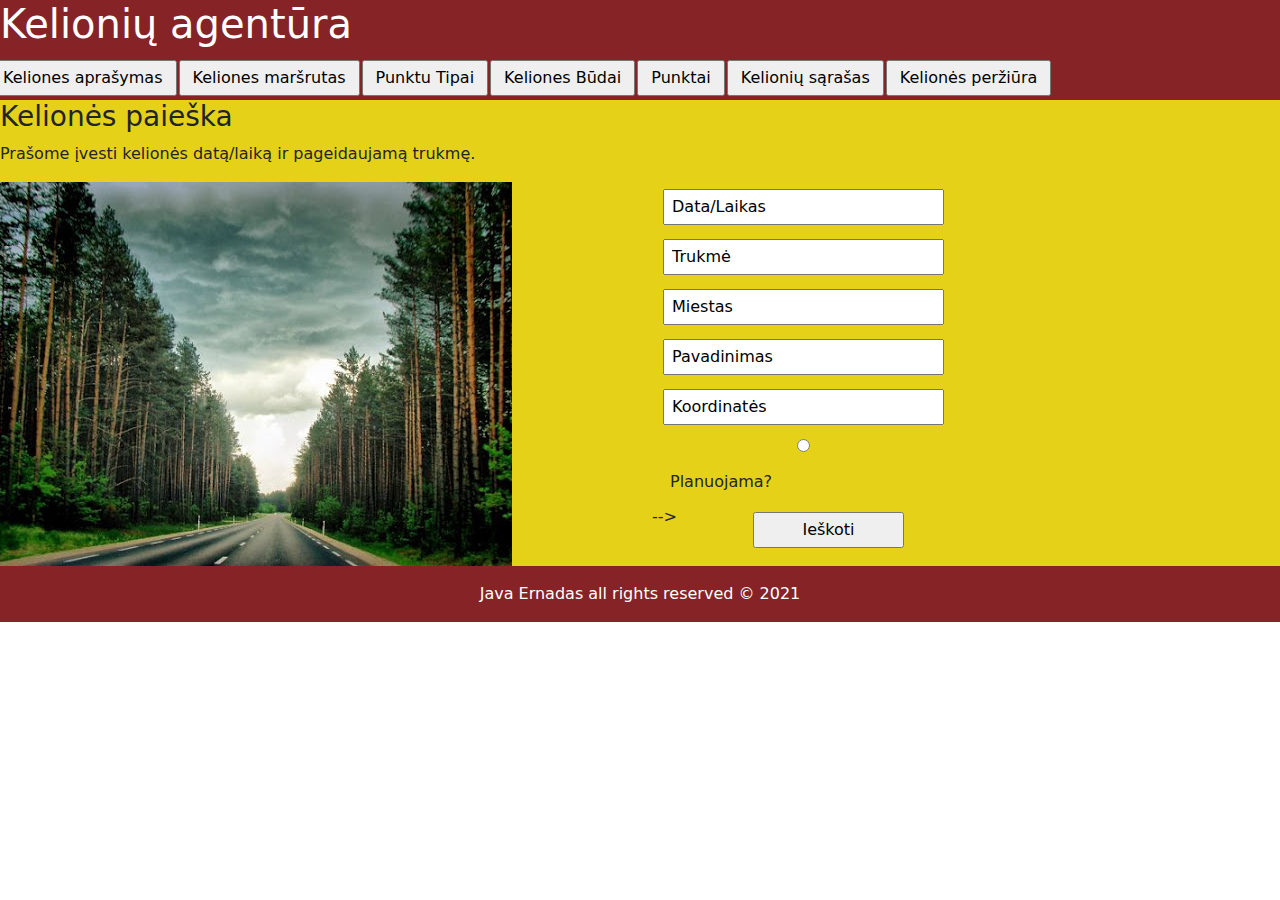
<file: private/Edvino/6.html>
<!DOCTYPE html>
<html>
<head>
	<meta charset="utf-8">
	<link rel="stylesheet" href="css/bootstrap.min.css">
	<title>Kelionės aprašymas</title>
	<style>
	
		label, input, select  {
		
			width: 93%;
			margin: 7px 11px;
			padding: 4px 7px;
		}
		
		input[type=button] {
		
			width: 50%;
			float: right;
			margin-right: 50px;
		}
		
		#rezultatas {
			
			width: 48%;
			border: 1px solid black;
			margin-top: 10px;
			margin-left: 20px;
			padding: 10px;
			float: left;
		}
		
		#duomenys {
		
			width: 25%;
			margin-right:10px;
			float: left;
			
		}
		
		#test {
		
			
			float: left;
			width: 50%;

		}
			
		#planuojama {
		
			border: 1px solid black;

		}
		#nav { 
			
			background: #862326;
				color: white;
			
		
			
		}
		
		#asdf {
		
		height: auto;
		width: auto;
		float: right;
		position: static;
		margin: 4px 1px;
		font-size: 10px
		border: 1px solid black;
		text-align: center;
	

		}
		
		#info {
		
		background: #e6d119;
		}
				
		#footer { 
			
		background: #862326;
		color: white;
		padding-top: 1rem;
		text-align: center;
		
		
		}
	</style>
</head>
<body>
	<header>
	<div class="container.fluid">
	<div id="nav" class="row">
		<h1>Kelionių agentūra</h1>
		<input id="asdf" type="button" value="Keliones aprašymas" onClick="">
		<input id="asdf" type="button" value="Keliones maršrutas" onClick="">
		<input id="asdf" type="button" value="Punktu Tipai" onClick="">
		<input id="asdf" type="button" value="Keliones Būdai" onClick="">
		<input id="asdf" type="button" value="Punktai" onClick="">
		<input id="asdf" type="button" value="Kelionių sąrašas" onClick="">
		<input id="asdf" type="button" value="Kelionės peržiūra" onClick="">
	</div>
	<div id="info" class="row">
		<h3>Kelionės paieška</h3>
	<p>
		Prašome įvesti kelionės datą/laiką ir pageidaujamą trukmę.
	</p>
	</div>
	</div>
	</header>
	<div class="container.fluid">
	<div id="info" class="row">
		<div id="test" class="col-md-6">
		<img src="unnamed.jpg" alt="Miško kelias">

	</div>
			<div id="duomenys" class="col-md-6">
				<form method="POST" action="">	
				<input type="text" value="Data/Laikas" onClick="">
				<input type="text" value="Trukmė" onClick="">
				<input type="text" value="Miestas" onClick="">
				<input type="text" value="Pavadinimas" onClick="">
				<input type="text" value="Koordinatės" onClick="">
				<input type="radio" id="planuojama" value="taip" onClick="">
				<label for="planuojama">Planuojama?</label>-->
				<input type="button" value="Ieškoti" onClick="">
				</form>
				</div>

	</div>
	</div>
	<footer id="footer" class="container.fluid">
	<div class="row">
	<p>Java Ernadas all rights reserved &#169; 2021</p>
	
	</div>
	</footer>

</body>
</html>
</file>
